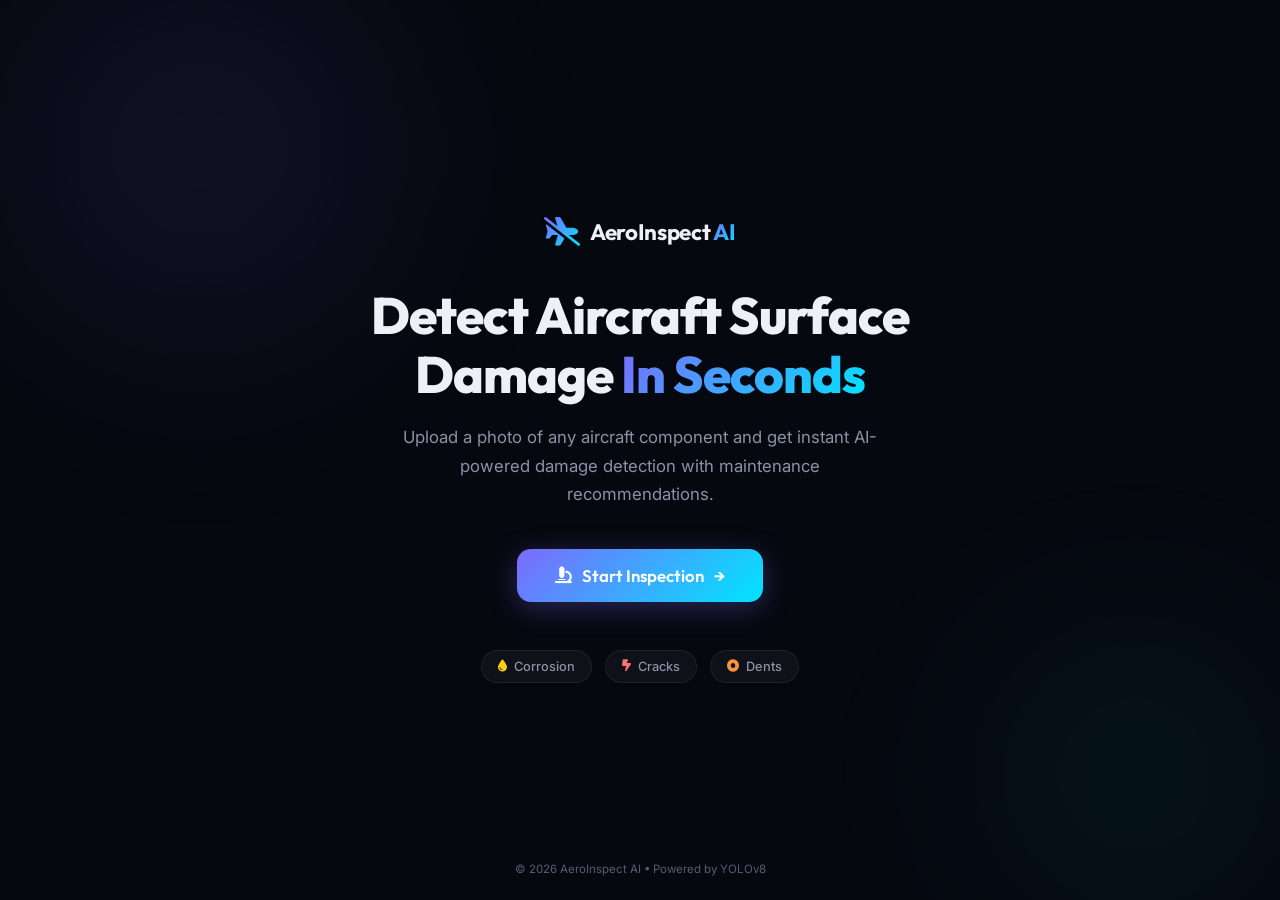
<file: templates/landing.html>
<!DOCTYPE html>
<html lang="en">
<head>
    <meta charset="UTF-8">
    <meta name="viewport" content="width=device-width, initial-scale=1.0">
    <title>AeroInspect AI — Aircraft Damage Detection</title>
    <meta name="description" content="AI-powered aircraft surface damage detection. Detect corrosion, cracks, and dents instantly.">
    <link rel="preconnect" href="https://fonts.googleapis.com">
    <link rel="preconnect" href="https://fonts.gstatic.com" crossorigin>
    <link href="https://fonts.googleapis.com/css2?family=Inter:wght@400;500;600&family=Outfit:wght@600;700;800&display=swap" rel="stylesheet">
    <link rel="stylesheet" href="https://cdnjs.cloudflare.com/ajax/libs/font-awesome/6.4.0/css/all.min.css">
    <style>
        *, *::before, *::after { margin: 0; padding: 0; box-sizing: border-box; }

        body {
            background: #06080f;
            color: #eef0f6;
            font-family: 'Inter', sans-serif;
            min-height: 100vh;
            display: flex;
            flex-direction: column;
            align-items: center;
            justify-content: center;
            text-align: center;
            padding: 2rem;
            position: relative;
            overflow: hidden;
        }

        /* Subtle background glow */
        body::before {
            content: '';
            position: fixed;
            width: 600px;
            height: 600px;
            background: radial-gradient(circle, rgba(124,106,255,0.12) 0%, transparent 70%);
            top: -150px;
            left: -100px;
            border-radius: 50%;
            filter: blur(80px);
            pointer-events: none;
        }
        body::after {
            content: '';
            position: fixed;
            width: 450px;
            height: 450px;
            background: radial-gradient(circle, rgba(0,229,255,0.08) 0%, transparent 70%);
            bottom: -100px;
            right: -80px;
            border-radius: 50%;
            filter: blur(80px);
            pointer-events: none;
        }

        .landing {
            max-width: 640px;
            position: relative;
            z-index: 1;
            animation: fadeUp 0.8s ease-out both;
        }

        @keyframes fadeUp {
            from { opacity: 0; transform: translateY(24px); }
            to { opacity: 1; transform: translateY(0); }
        }

        .logo {
            display: flex;
            align-items: center;
            justify-content: center;
            gap: 0.6rem;
            margin-bottom: 2.5rem;
        }

        .logo i {
            font-size: 1.8rem;
            background: linear-gradient(135deg, #7c6aff, #00e5ff);
            -webkit-background-clip: text;
            -webkit-text-fill-color: transparent;
        }

        .logo span {
            font-family: 'Outfit', sans-serif;
            font-size: 1.4rem;
            font-weight: 700;
            letter-spacing: -0.3px;
        }

        .logo .ai {
            background: linear-gradient(135deg, #7c6aff, #00e5ff);
            -webkit-background-clip: text;
            -webkit-text-fill-color: transparent;
        }

        h1 {
            font-family: 'Outfit', sans-serif;
            font-size: clamp(2.2rem, 5vw, 3.2rem);
            font-weight: 800;
            line-height: 1.15;
            letter-spacing: -1px;
            margin-bottom: 1.2rem;
        }

        h1 .highlight {
            background: linear-gradient(135deg, #7c6aff, #00e5ff);
            -webkit-background-clip: text;
            -webkit-text-fill-color: transparent;
        }

        .subtitle {
            font-size: 1.05rem;
            color: #8b92a8;
            line-height: 1.7;
            margin-bottom: 2.5rem;
            max-width: 480px;
            margin-left: auto;
            margin-right: auto;
        }

        .cta-btn {
            display: inline-flex;
            align-items: center;
            gap: 0.6rem;
            background: linear-gradient(135deg, #7c6aff, #00e5ff);
            color: #fff;
            text-decoration: none;
            font-family: 'Outfit', sans-serif;
            font-size: 1.05rem;
            font-weight: 600;
            padding: 1rem 2.4rem;
            border-radius: 14px;
            transition: all 0.35s ease;
            box-shadow: 0 6px 28px rgba(124,106,255,0.3);
        }

        .cta-btn:hover {
            transform: translateY(-3px);
            box-shadow: 0 10px 40px rgba(124,106,255,0.45);
        }

        .cta-btn .arrow {
            transition: transform 0.3s ease;
        }
        .cta-btn:hover .arrow {
            transform: translateX(4px);
        }

        /* Feature pills */
        .features {
            display: flex;
            justify-content: center;
            gap: 0.8rem;
            margin-top: 3rem;
            flex-wrap: wrap;
        }

        .pill {
            display: flex;
            align-items: center;
            gap: 0.45rem;
            background: rgba(255,255,255,0.04);
            border: 1px solid rgba(255,255,255,0.07);
            padding: 0.5rem 1rem;
            border-radius: 999px;
            font-size: 0.8rem;
            color: #8b92a8;
            font-weight: 500;
        }

        .pill i { font-size: 0.75rem; }
        .pill.corrosion i { color: #facc15; }
        .pill.crack i { color: #f87171; }
        .pill.dent i { color: #fb923c; }

        .footer {
            position: fixed;
            bottom: 1.5rem;
            font-size: 0.72rem;
            color: #555d75;
            z-index: 1;
        }
    </style>
</head>
<body>
    <div class="landing">
        <div class="logo">
            <i class="fa-solid fa-plane-slash"></i>
            <span>AeroInspect <span class="ai">AI</span></span>
        </div>

        <h1>Detect Aircraft Surface<br>Damage <span class="highlight">In Seconds</span></h1>

        <p class="subtitle">
            Upload a photo of any aircraft component and get instant AI-powered 
            damage detection with maintenance recommendations.
        </p>

        <a href="/inspect" class="cta-btn" id="launch-btn">
            <i class="fa-solid fa-microscope"></i>
            Start Inspection
            <span class="arrow">→</span>
        </a>

        <div class="features">
            <div class="pill corrosion"><i class="fa-solid fa-droplet"></i> Corrosion</div>
            <div class="pill crack"><i class="fa-solid fa-bolt-lightning"></i> Cracks</div>
            <div class="pill dent"><i class="fa-solid fa-circle-dot"></i> Dents</div>
        </div>
    </div>

    <div class="footer">&copy; 2026 AeroInspect AI &bull; Powered by YOLOv8</div>
</body>
</html>
</file>
